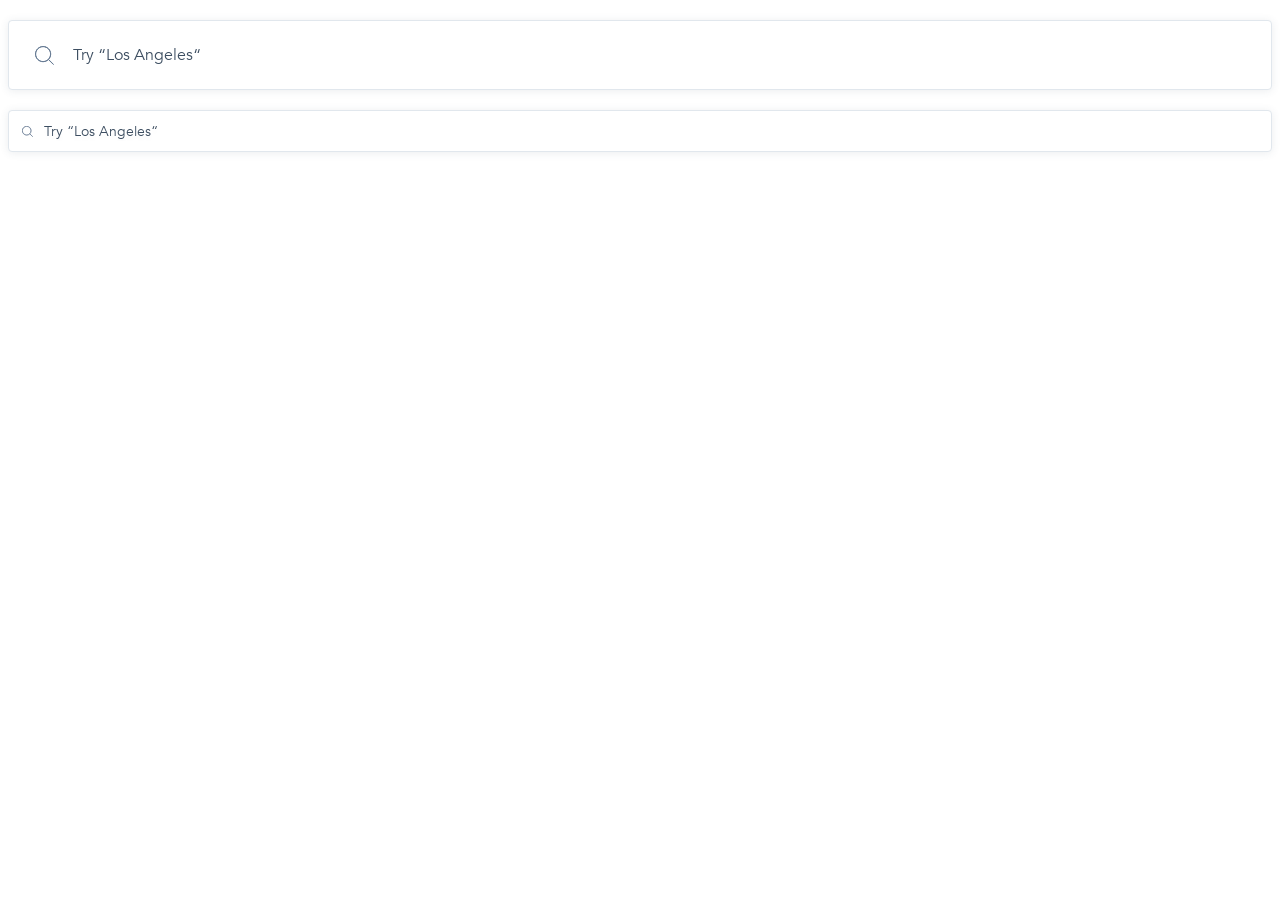
<file: index.html>
<!doctype html><html lang="en"><head><meta charset="utf-8"><meta name="viewport" content="width=device-width, user-scalable=no, initial-scale=1.0, maximum-scale=1.0, minimum-scale=1.0"><meta http-equiv="X-UA-Compatible" content="ie=edge"><title>Document</title><link rel="stylesheet" href="index.ec722955.css"></head><body class="page__header"> <form class="search-form" data-qa="big"> <input name="q" class="search-bar search-bar--big" type="text" data-qa="keypress" placeholder="Try “Los Angeles“"> </form> <form class="search-form" data-qa="small"> <input name="q" class="search-bar search-bar--small" type="text" placeholder="Try “Los Angeles“"> </form> </body></html>
</file>
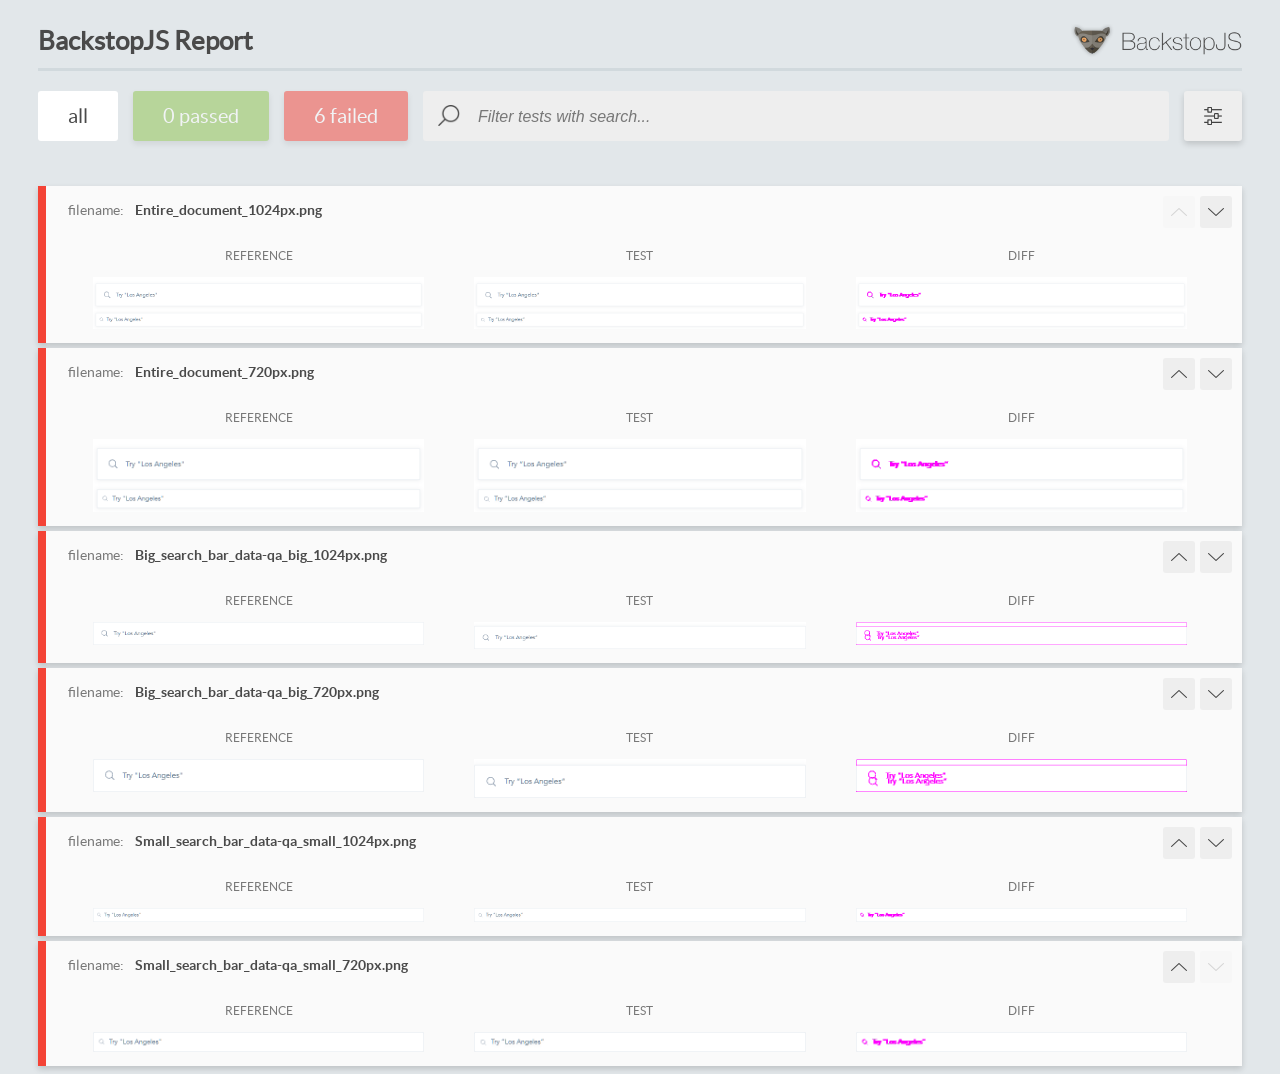
<file: report/html_report/index.html>
<!DOCTYPE html>
<html>
  <head>
    <meta charset="utf-8">
    <!-- Disable Cache -->
    <meta http-equiv="Cache-Control" content="no-cache, no-store, must-revalidate">
    <meta http-equiv="Pragma" content="no-cache">
    <meta http-equiv="Expires" content="0">

    <title>BackstopJS Report</title>

    <style>
      @font-face {
          font-family: 'latoregular';
          src: url('./assets/fonts/lato-regular-webfont.woff2') format('woff2'),
              url('./assets/fonts/lato-regular-webfont.woff') format('woff');
          font-weight: 400;
          font-style: normal;
      }
      @font-face {
          font-family: 'latobold';
          src: url('./assets/fonts/lato-bold-webfont.woff2') format('woff2'),
              url('./assets/fonts/lato-bold-webfont.woff') format('woff');
          font-weight: 700;
          font-style: normal;
      }

      .ReactModal__Body--open {
          overflow: hidden;
      }
      .ReactModal__Body--open .header {
        display: none;
      }

    </style>
  </head>
  <body style="background-color: #E2E7EA">
    <div id="root">

    </div>
    <script>
      function report (report) { // eslint-disable-line no-unused-vars
        window.tests = report;
      }
    </script>
    <script src="config.js"></script>
    <script src="index_bundle.js"></script>
  </body>
</html>
</file>
<file: index.ec722955.css>
@font-face{font-family:Avenir;src:url(Avenir-Book.657c3568.ttf);font-weight:300}@font-face{font-family:Avenir;src:url(Avenir-Heavy.01d9ab74.ttf);font-weight:900}.page__header{box-sizing:border-box;flex-direction:column;justify-content:center;gap:20px;display:flex}.search-bar{box-sizing:border-box;color:#3d4e61;vertical-align:text-top;background-image:url(Search.ccd3c07b.svg);background-repeat:no-repeat;border:1px solid #e1e7ed;border-radius:4px;font-family:Avenir,sans-serif;font-weight:300;line-height:100%;box-shadow:0 1px 8px #3d4e611a}.search-bar--big{text-indent:62px;background-position:26px 25px;background-size:19px;width:100%;height:70px;margin-top:12px;font-size:16px}.search-bar--small{text-shadow:0 4px 4px #f6f6f7;text-indent:33px;background-position:13px 15px;background-size:11px 11px;width:100%;height:42px;font-size:14px}.search-bar:hover{text-shadow:none;border-color:#e1e7ed;box-shadow:0 3px 8px #3d4e6133}.search-bar--small:hover{text-shadow:none}.search-bar:focus{border-color:#3d4e61;outline:none;font-weight:900}.search-bar--big:focus{text-shadow:0 4px 4px #f6f6f7;box-shadow:0 3px 8px #3d4e6133}.search-bar--small:focus{text-shadow:none;box-shadow:0 3px 8px #3d4e6133}.search-bar::placeholder{color:#3d4e61;font-weight:300}
/*# sourceMappingURL=index.ec722955.css.map */
</file>
